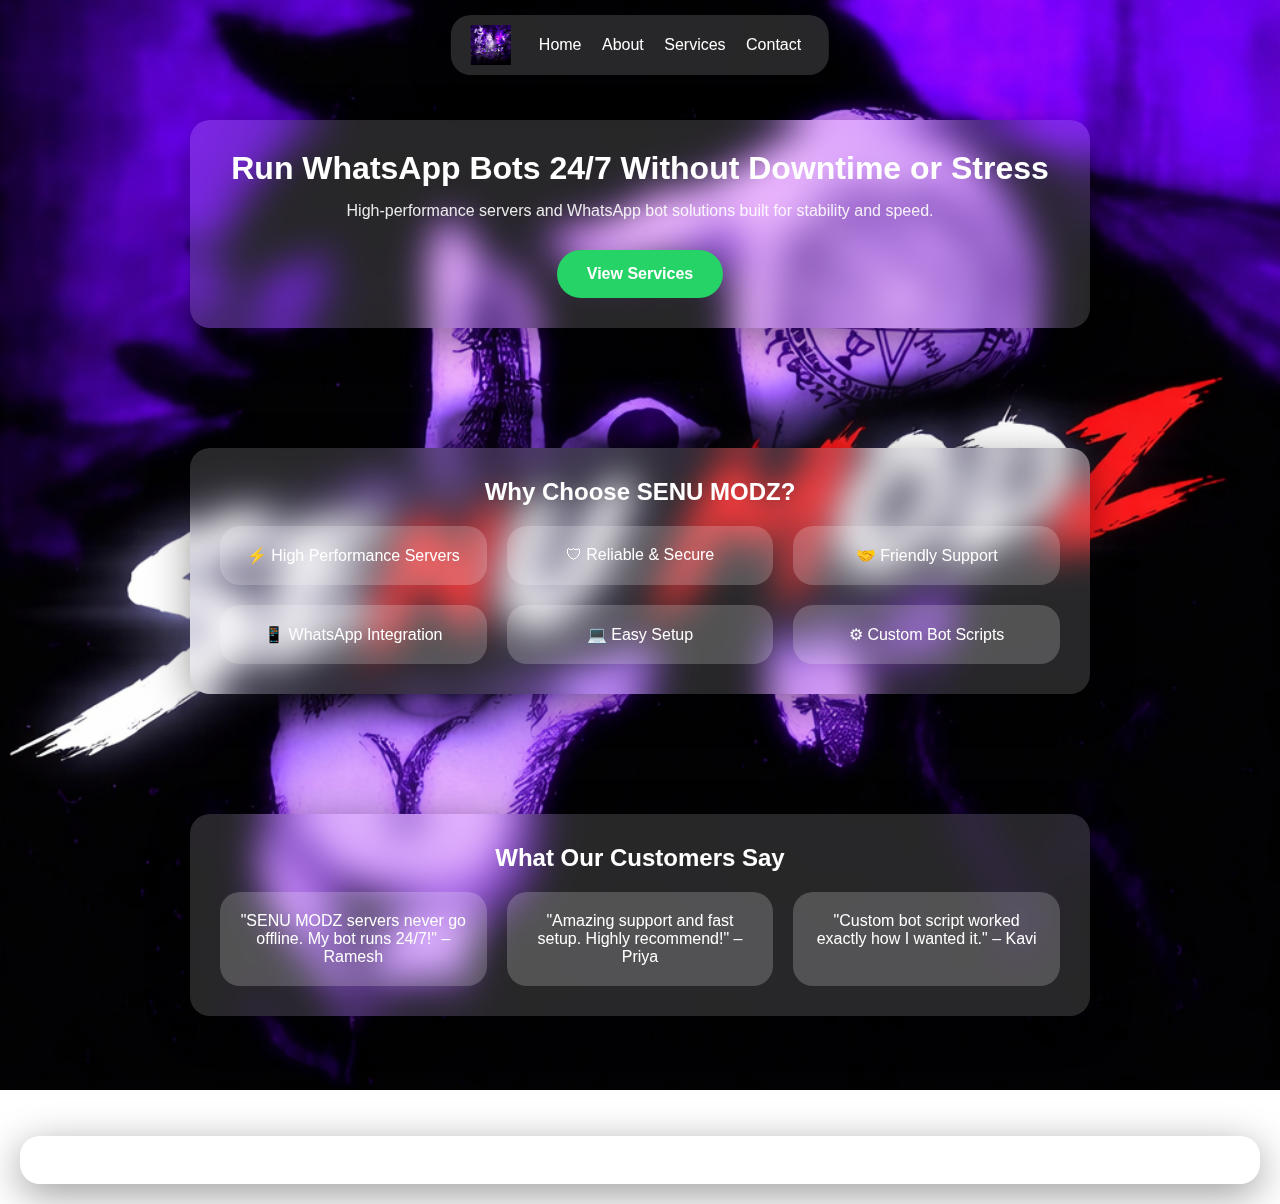
<file: index.html>
<!DOCTYPE html>
<html lang="en">
<head>
  <meta charset="UTF-8">
  <meta name="viewport" content="width=device-width, initial-scale=1.0">
  <title>SENU MODZ - Home</title>
  <link rel="stylesheet" href="style.css">
</head>
<body>

<header class="glass nav">
  <img src="assets/logo.png" class="nav-logo" alt="SENU MODZ Logo">
  <div class="hamburger" onclick="toggleMenu()">
    <span></span><span></span><span></span>
  </div>
  <nav id="nav-links">
    <a href="index.html">Home</a>
    <a href="about.html">About</a>
    <a href="services.html">Services</a>
    <a href="contact.html">Contact</a>
  </nav>
</header>

<!-- HERO SECTION -->
<section class="section glass fade">
  <h1>Run WhatsApp Bots 24/7 Without Downtime or Stress</h1>
  <p class="subtitle">
    High-performance servers and WhatsApp bot solutions built for stability and speed.
  </p>
  <a href="services.html" class="btn big">View Services</a>
</section>

<!-- WHY CHOOSE US -->
<section class="section glass slide">
  <h2>Why Choose SENU MODZ?</h2>
  <div class="cards">
    <div class="card">⚡ High Performance Servers</div>
    <div class="card">🛡 Reliable & Secure</div>
    <div class="card">🤝 Friendly Support</div>
    <div class="card">📱 WhatsApp Integration</div>
    <div class="card">💻 Easy Setup</div>
    <div class="card">⚙ Custom Bot Scripts</div>
  </div>
</section>

<!-- TESTIMONIALS -->
<section class="section glass fade">
  <h2>What Our Customers Say</h2>
  <div class="cards">
    <div class="card">"SENU MODZ servers never go offline. My bot runs 24/7!" – Ramesh</div>
    <div class="card">"Amazing support and fast setup. Highly recommend!" – Priya</div>
    <div class="card">"Custom bot script worked exactly how I wanted it." – Kavi</div>
  </div>
</section>

<footer class="footer glass">
  <p>© 2026 SENU MODZ. All Rights Reserved.</p>
</footer>

<script src="script.js"></script>
</body>
</html>
</file>
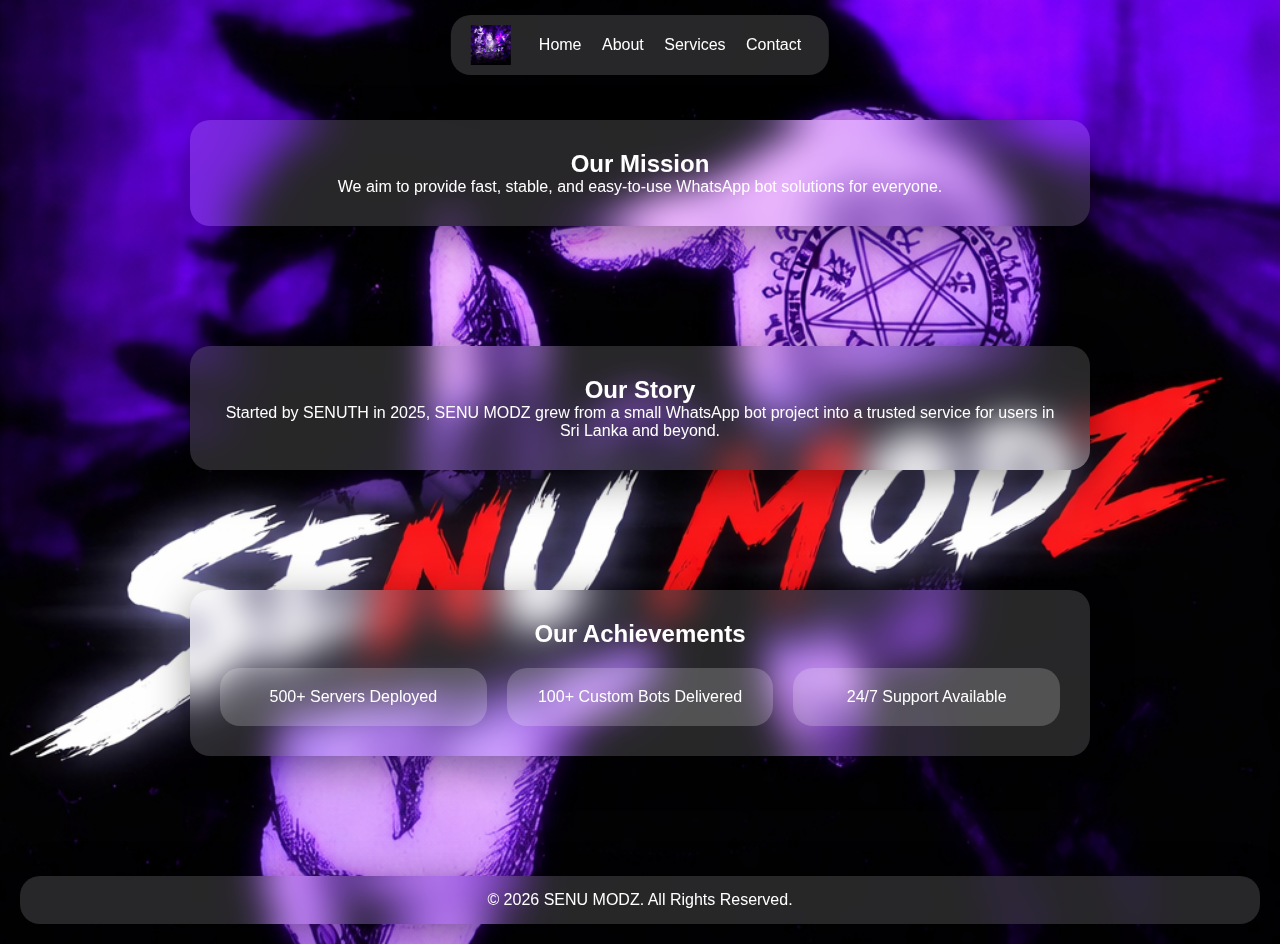
<file: about.html>
<!DOCTYPE html>
<html lang="en">
<head>
  <meta charset="UTF-8">
  <meta name="viewport" content="width=device-width, initial-scale=1.0">
  <title>About - SENU MODZ</title>
  <link rel="stylesheet" href="style.css">
</head>
<body>

<header class="glass nav">
  <img src="assets/logo.png" class="nav-logo" alt="SENU MODZ Logo">
  <div class="hamburger" onclick="toggleMenu()">
    <span></span><span></span><span></span>
  </div>
  <nav id="nav-links">
    <a href="index.html">Home</a>
    <a href="about.html">About</a>
    <a href="services.html">Services</a>
    <a href="contact.html">Contact</a>
  </nav>
</header>

<section class="section glass slide">
  <h2>Our Mission</h2>
  <p>We aim to provide fast, stable, and easy-to-use WhatsApp bot solutions for everyone.</p>
</section>

<section class="section glass fade">
  <h2>Our Story</h2>
  <p>Started by SENUTH in 2025, SENU MODZ grew from a small WhatsApp bot project into a trusted service for users in Sri Lanka and beyond.</p>
</section>

<section class="section glass slide">
  <h2>Our Achievements</h2>
  <div class="cards">
    <div class="card">500+ Servers Deployed</div>
    <div class="card">100+ Custom Bots Delivered</div>
    <div class="card">24/7 Support Available</div>
  </div>
</section>

<footer class="footer glass">
  <p>© 2026 SENU MODZ. All Rights Reserved.</p>
</footer>

<script src="script.js"></script>
</body>
</html>
</file>
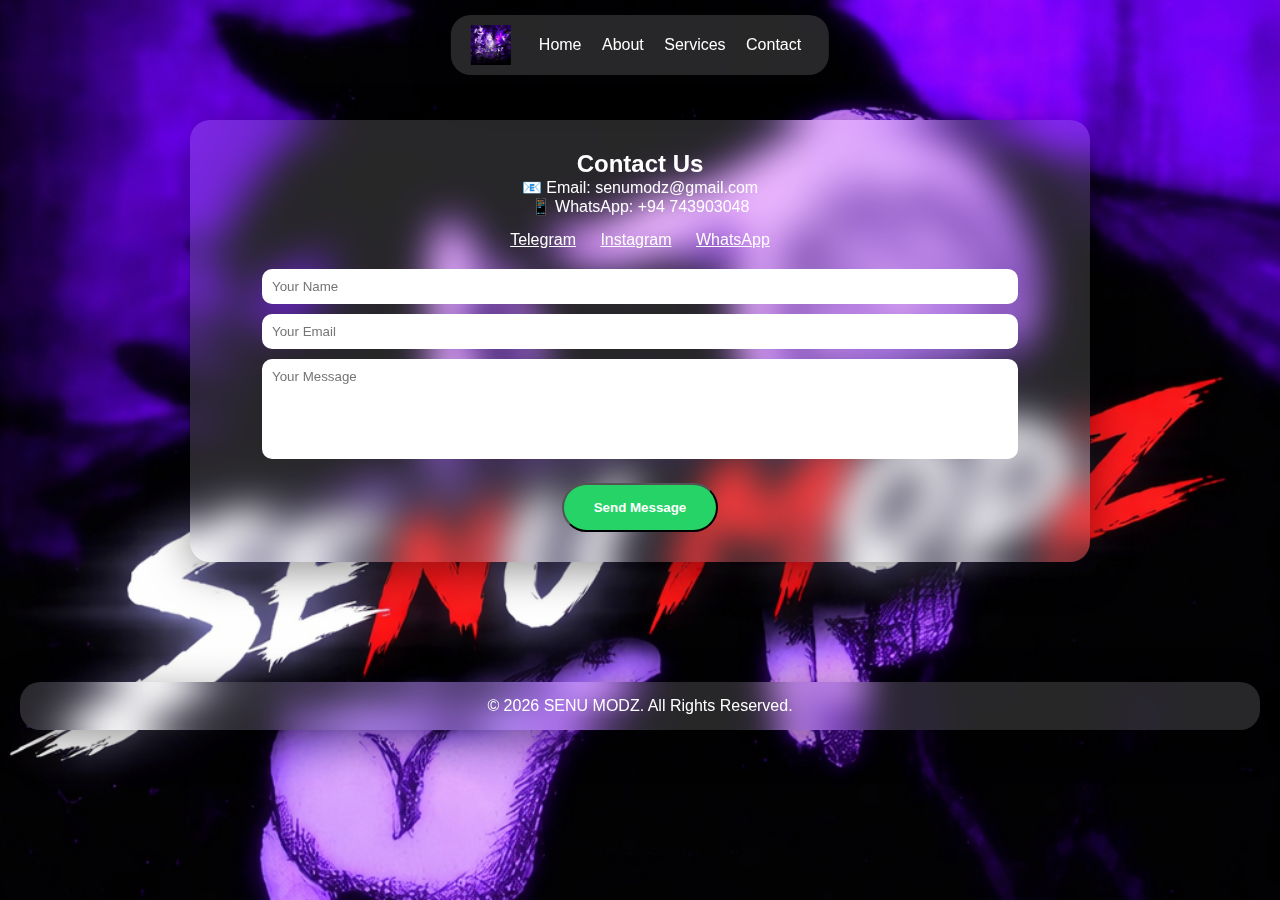
<file: contact.html>
<!DOCTYPE html>
<html lang="en">
<head>
  <meta charset="UTF-8">
  <meta name="viewport" content="width=device-width, initial-scale=1.0">
  <title>Contact - SENU MODZ</title>
  <link rel="stylesheet" href="style.css">
</head>
<body>

<header class="glass nav">
  <img src="assets/logo.png" class="nav-logo" alt="SENU MODZ Logo">
  <div class="hamburger" onclick="toggleMenu()">
    <span></span><span></span><span></span>
  </div>
  <nav id="nav-links">
    <a href="index.html">Home</a>
    <a href="about.html">About</a>
    <a href="services.html">Services</a>
    <a href="contact.html">Contact</a>
  </nav>
</header>

<section class="section glass slide">
  <h2>Contact Us</h2>
  <p>📧 Email: senumodz@gmail.com</p>
  <p>📱 WhatsApp: +94 743903048</p>

  <div class="socials">
    <a href="https://t.me/SENUMODZ" target="_blank">Telegram</a>
    <a href="https://www.instagram.com/itz_me_senuuth" target="_blank">Instagram</a>
    <a href="https://wa.me/94743903048" target="_blank">WhatsApp</a>
  </div>

  <form action="#" method="POST">
    <input type="text" name="name" placeholder="Your Name" required><br>
    <input type="email" name="email" placeholder="Your Email" required><br>
    <textarea name="message" placeholder="Your Message" required></textarea><br>
    <button type="submit" class="btn big">Send Message</button>
  </form>
</section>

<footer class="footer glass">
  <p>© 2026 SENU MODZ. All Rights Reserved.</p>
</footer>

<script src="script.js"></script>
</body>
</html>
</file>
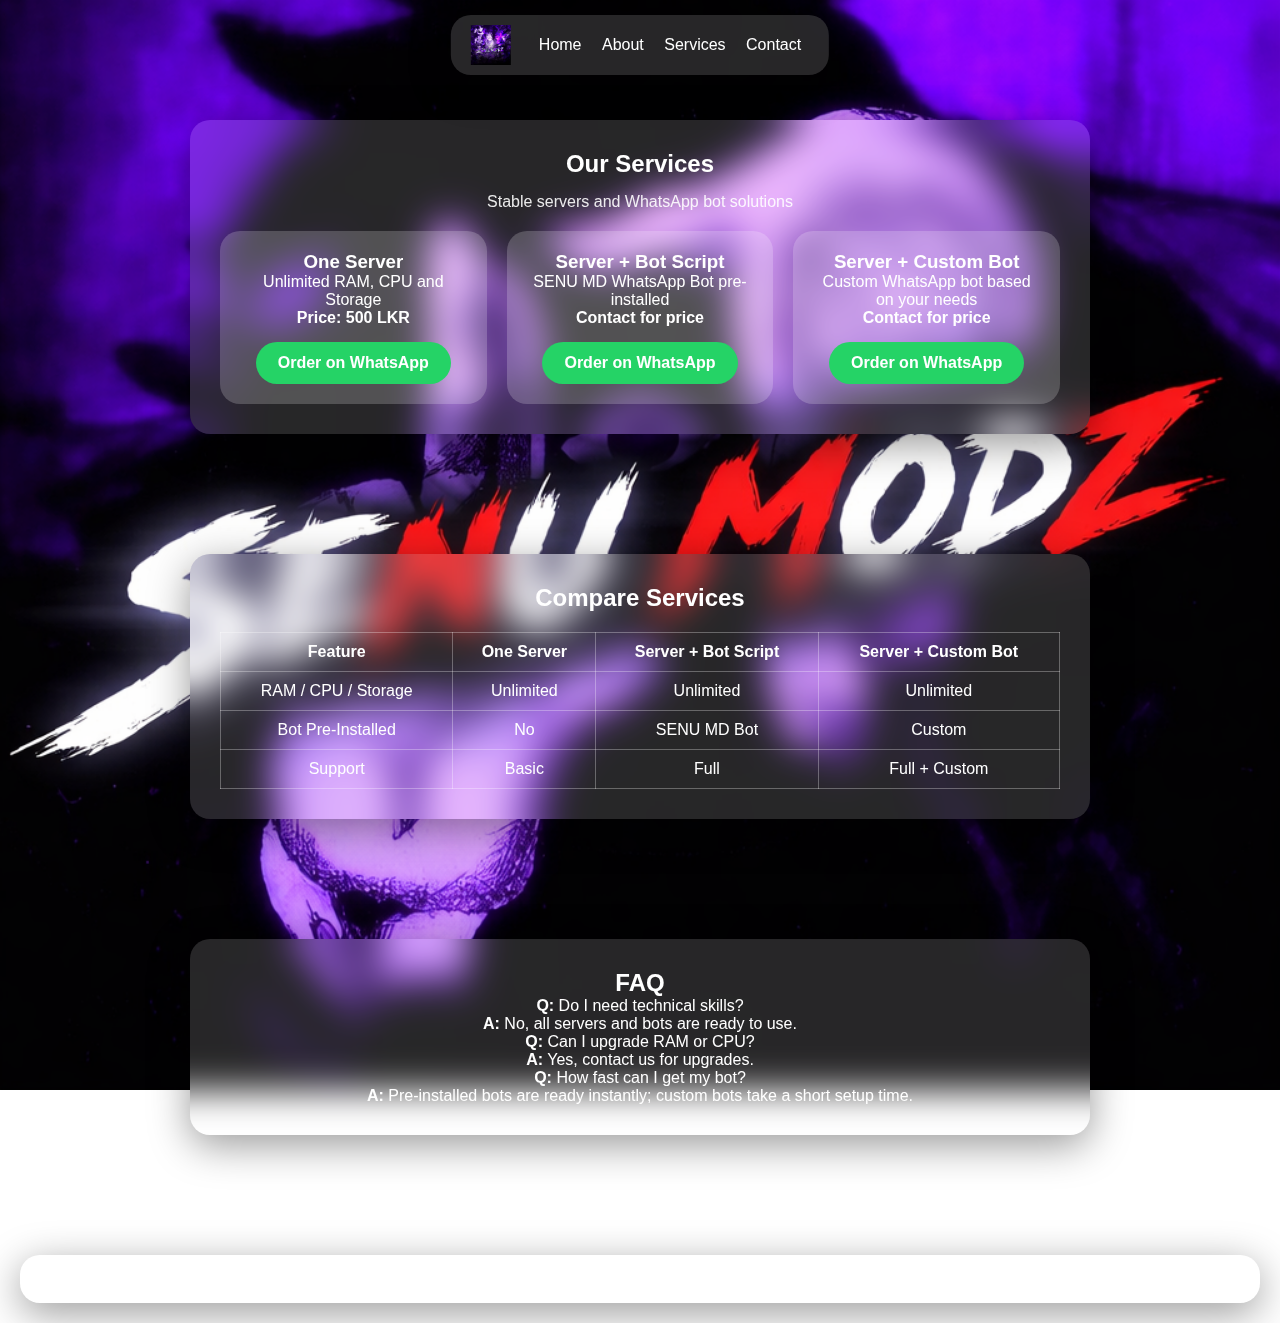
<file: services.html>
<!DOCTYPE html>
<html lang="en">
<head>
  <meta charset="UTF-8">
  <meta name="viewport" content="width=device-width, initial-scale=1.0">
  <title>Services - SENU MODZ</title>
  <link rel="stylesheet" href="style.css">
</head>
<body>

<header class="glass nav">
  <img src="assets/logo.png" class="nav-logo" alt="SENU MODZ Logo">
  <div class="hamburger" onclick="toggleMenu()">
    <span></span><span></span><span></span>
  </div>
  <nav id="nav-links">
    <a href="index.html">Home</a>
    <a href="about.html">About</a>
    <a href="services.html">Services</a>
    <a href="contact.html">Contact</a>
  </nav>
</header>

<section class="section glass fade">
  <h2>Our Services</h2>
  <p class="subtitle">Stable servers and WhatsApp bot solutions</p>

  <div class="cards">

    <div class="card">
      <h3>One Server</h3>
      <p>Unlimited RAM, CPU and Storage</p>
      <strong>Price: 500 LKR</strong>
      <a class="btn" href="https://wa.me/94743903048?text=Hello%20I%20want%20One%20Server">Order on WhatsApp</a>
    </div>

    <div class="card">
      <h3>Server + Bot Script</h3>
      <p>SENU MD WhatsApp Bot pre-installed</p>
      <strong>Contact for price</strong>
      <a class="btn" href="https://wa.me/94743903048?text=Hello%20I%20want%20Server%20with%20Bot">Order on WhatsApp</a>
    </div>

    <div class="card">
      <h3>Server + Custom Bot</h3>
      <p>Custom WhatsApp bot based on your needs</p>
      <strong>Contact for price</strong>
      <a class="btn" href="https://wa.me/94743903048?text=Hello%20I%20want%20Custom%20Bot">Order on WhatsApp</a>
    </div>

  </div>
</section>

<section class="section glass slide">
  <h2>Compare Services</h2>
  <table>
    <tr>
      <th>Feature</th>
      <th>One Server</th>
      <th>Server + Bot Script</th>
      <th>Server + Custom Bot</th>
    </tr>
    <tr>
      <td>RAM / CPU / Storage</td>
      <td>Unlimited</td>
      <td>Unlimited</td>
      <td>Unlimited</td>
    </tr>
    <tr>
      <td>Bot Pre-Installed</td>
      <td>No</td>
      <td>SENU MD Bot</td>
      <td>Custom</td>
    </tr>
    <tr>
      <td>Support</td>
      <td>Basic</td>
      <td>Full</td>
      <td>Full + Custom</td>
    </tr>
  </table>
</section>

<section class="section glass fade">
  <h2>FAQ</h2>
  <p><strong>Q:</strong> Do I need technical skills?<br><strong>A:</strong> No, all servers and bots are ready to use.</p>
  <p><strong>Q:</strong> Can I upgrade RAM or CPU?<br><strong>A:</strong> Yes, contact us for upgrades.</p>
  <p><strong>Q:</strong> How fast can I get my bot?<br><strong>A:</strong> Pre-installed bots are ready instantly; custom bots take a short setup time.</p>
</section>

<footer class="footer glass">
  <p>© 2026 SENU MODZ. All Rights Reserved.</p>
</footer>

<script src="script.js"></script>
</body>
</html>
</file>
<file: style.css>
* { margin: 0; padding: 0; box-sizing: border-box; font-family: "Segoe UI", sans-serif;}
body {
  background: url("assets/bg.jpg") no-repeat center/cover fixed;
  color: white;
}

/* GLASS EFFECT */
.glass {
  background: rgba(255,255,255,0.15);
  backdrop-filter: blur(18px);
  border-radius: 20px;
  box-shadow: 0 10px 40px rgba(0,0,0,0.4);
}

/* NAVBAR */
.nav {
  position: fixed;
  top: 15px;
  left: 50%;
  transform: translateX(-50%);
  padding: 10px 20px;
  display: flex;
  align-items: center;
  gap: 20px;
  z-index: 1000;
}
.nav-logo { width: 40px; }
nav a { color: white; text-decoration: none; margin: 0 8px; }

/* HAMBURGER */
.hamburger { display: none; flex-direction: column; cursor: pointer; gap:5px; }
.hamburger span { width:25px; height:3px; background:white; border-radius:2px; transition:0.3s; }

/* SECTIONS */
.section { max-width:900px; margin:120px auto; padding:30px; text-align:center; }
.subtitle { margin:15px 0; opacity:0.9; }

/* CARDS */
.cards { display:grid; grid-template-columns:repeat(auto-fit,minmax(250px,1fr)); gap:20px; margin-top:20px;}
.card { background:rgba(255,255,255,0.2); padding:20px; border-radius:20px; transition:transform 0.3s; }
.card:hover { transform: translateY(-8px); }

/* BUTTONS */
.btn { display:inline-block; margin-top:15px; padding:12px 22px; background:#25D366; color:white; border-radius:30px; text-decoration:none; font-weight:bold;}
.big { padding:15px 30px; }

/* SOCIALS */
.socials { margin:15px 0; }
.socials a { margin:0 10px; color:#fff; text-decoration:underline; }

/* FOOTER */
.footer { text-align:center; padding:15px; margin:20px; }

/* TABLE */
table { width:100%; border-collapse:collapse; margin-top:20px; color:white;}
table, th, td { border:1px solid rgba(255,255,255,0.3); }
th, td { padding:10px; text-align:center; }

/* FORM */
input, textarea { width:90%; padding:10px; margin:5px 0; border-radius:10px; border:none; }
textarea { resize:none; height:100px; }

/* ANIMATIONS */
.fade { animation: fadeIn 1.5s ease; }
.slide { animation: slideUp 1.5s ease; }
@keyframes fadeIn { from{opacity:0;} to{opacity:1;} }
@keyframes slideUp { from{opacity:0; transform:translateY(40px);} to{opacity:1; transform:translateY(0);} }

/* MOBILE RESPONSIVE */
@media(max-width:768px){
  nav { display:none; flex-direction:column; background:rgba(255,255,255,0.15); position:absolute; top:60px; right:10px; width:180px; border-radius:15px; padding:10px; backdrop-filter:blur(15px);}
  .hamburger { display:flex; }
}
</file>
